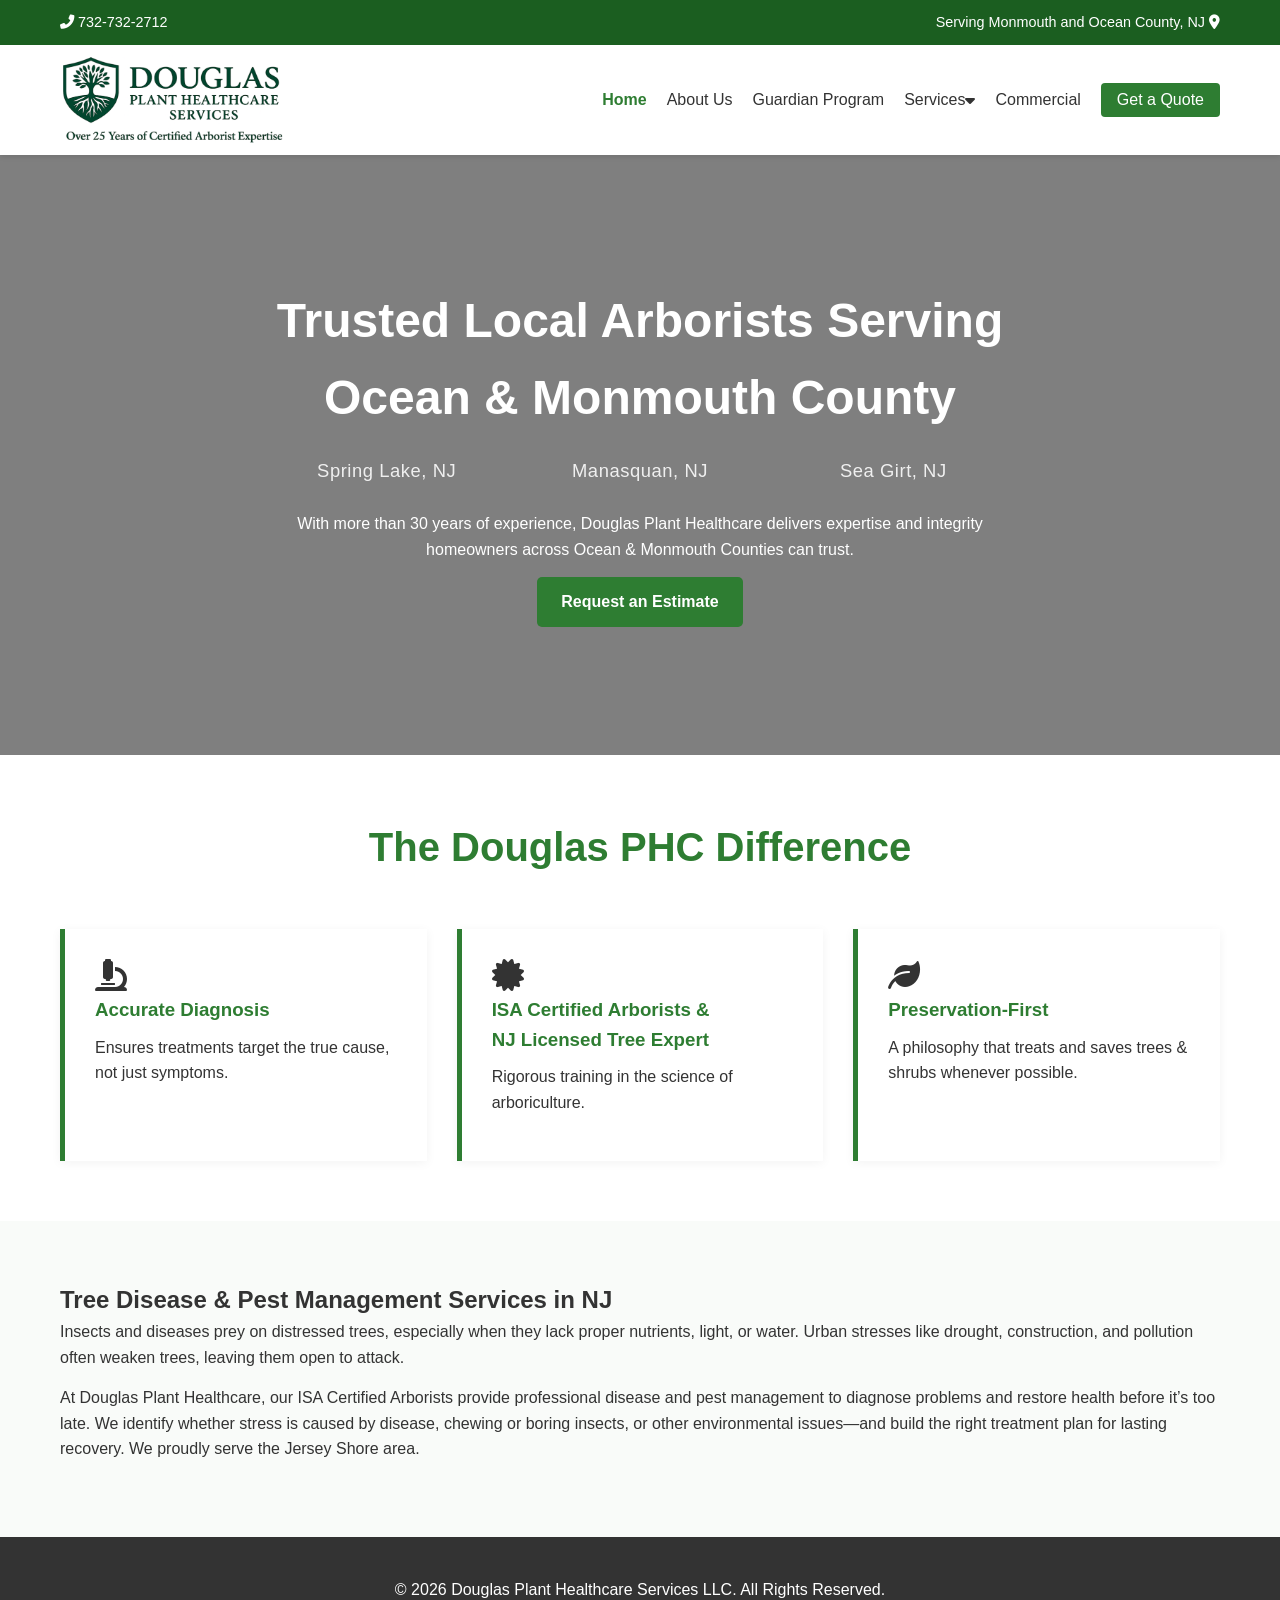
<file: index.html>
<!doctype html>
<html lang="en">
  <head>
    <meta charset="UTF-8" />
    <meta name="viewport" content="width=device-width, initial-scale=1.0" />
    <title>Certified Arborist in Monmouth County, NJ | Douglas Plant Healthcare</title>
    <meta name="description" content="ISA Certified Arborists serving Brick, Spring Lake & Monmouth County, NJ. Expert tree care, plant health diagnostics & disease treatment. 30+ years of experience. Call for a free estimate." />
    <meta name="keywords" content="certified arborist Monmouth County NJ, certified arborist Ocean County NJ, ISA certified arborist New Jersey, licensed tree expert NJ, NJ licensed tree expert, arborist near me NJ, arborist Spring Lake NJ, arborist Brick NJ, PHC arborist NJ, plant health care NJ, plant healthcare Monmouth County, tree and shrub care New Jersey, tree disease treatment NJ, why is my tree dying NJ, sick tree NJ, tree losing leaves NJ, tree turning brown NJ, yellowing tree leaves NJ, why are my shrubs dying, plant not growing NJ, tree dropping leaves early, tree bark falling off, plant health diagnostic Jersey Shore, diseased tree NJ, tree care NJ" />
    <link rel="canonical" href="https://douglasplanthealthcare.com/index.html" />
    <link rel="icon" type="image/png" href="Images/DouglasPHC_LogoSquare.png" />
    <link rel="stylesheet" href="style.css" />
    <link
      rel="stylesheet"
      href="https://cdnjs.cloudflare.com/ajax/libs/font-awesome/6.0.0/css/all.min.css"
    />
  </head>
  <body>
    <div id="global-header"></div>

    <section class="hero">
      <div class="hero-overlay"></div>
      <div class="container hero-content">
        <h1>Trusted Local Arborists Serving Ocean &amp; Monmouth County</h1>
        <div id="town-roller">
          <div id="town-track"></div>
        </div>
        <p>
          With more than 30 years of experience, Douglas Plant Healthcare
          delivers expertise and integrity homeowners across Ocean & Monmouth
          Counties can trust.
        </p>
        <a href="quote.html" class="btn-primary">Request an Estimate</a>
      </div>
    </section>

    <section class="section-padding">
      <div class="container">
        <div class="section-header">
          <h2>The Douglas PHC Difference</h2>
        </div>
        <div class="service-list-container">
          <div class="service-card">
            <i class="fas fa-microscope fa-2x"></i>
            <h3>Accurate Diagnosis</h3>
            <p>Ensures treatments target the true cause, not just symptoms.</p>
          </div>
          <div class="service-card">
            <i class="fas fa-certificate fa-2x"></i>
            <h3>
              ISA Certified Arborists & <br />
              NJ Licensed Tree Expert
            </h3>
            <p>Rigorous training in the science of arboriculture.</p>
          </div>
          <div class="service-card">
            <i class="fas fa-leaf fa-2x"></i>
            <h3>Preservation-First</h3>
            <p>
              A philosophy that treats and saves trees & shrubs whenever
              possible.
            </p>
          </div>
        </div>
      </div>
    </section>

    <section class="section-padding bg-light">
      <div class="container">
        <h2>Tree Disease &amp; Pest Management Services in NJ</h2>
        <p>
          Insects and diseases prey on distressed trees, especially when they
          lack proper nutrients, light, or water. Urban stresses like drought,
          construction, and pollution often weaken trees, leaving them open to
          attack.
        </p>
        <p>
          At Douglas Plant Healthcare, our ISA Certified Arborists provide
          professional disease and pest management to diagnose problems and
          restore health before it’s too late. We identify whether stress is
          caused by disease, chewing or boring insects, or other environmental
          issues—and build the right treatment plan for lasting recovery. We
          proudly serve the Jersey Shore area.
        </p>
      </div>
    </section>

    <footer>
      <div class="container">
        <p>
          &copy; 2026 Douglas Plant Healthcare Services LLC. All Rights
          Reserved.
        </p>
      </div>
    </footer>

    <script src="script.js"></script>

    <style>
      #town-roller {
        overflow: hidden;
        width: 100%;
        margin: -5px 0 22px;
      }
      #town-track {
        display: flex;
        will-change: transform;
      }
      .town-item {
        flex: 0 0 33.333%;
        text-align: center;
        color: white;
        font-size: 1.15rem;
        font-weight: 500;
        opacity: 0.88;
        letter-spacing: 0.03em;
        padding: 4px 6px;
        white-space: nowrap;
      }
      @media (max-width: 768px) {
        .town-item {
          flex: 0 0 100%;
          font-size: 1rem;
          text-align: center;
        }
      }
    </style>

    <script>
      const towns = [
        "Spring Lake, NJ",
        "Manasquan, NJ",
        "Sea Girt, NJ",
        "Brielle, NJ",
        "Wall Township, NJ",
        "Belmar, NJ",
        "Asbury Park, NJ",
        "Neptune, NJ",
        "Rumson, NJ",
        "Fair Haven, NJ",
        "Red Bank, NJ",
        "Middletown, NJ",
        "Holmdel, NJ",
        "Colts Neck, NJ",
        "Shrewsbury, NJ",
        "Howell, NJ",
        "Brick, NJ",
        "Mantoloking, NJ",
        "Point Pleasant, NJ",
        "Toms River, NJ",
        "Jackson, NJ",
        "Lakewood, NJ",
        "Berkeley, NJ",
        "Freehold, NJ",
        "Farmingdale, NJ",
        "Ocean Township, NJ",
        "Little Silver, NJ",
      ];

      const roller = document.getElementById("town-roller");
      const track = document.getElementById("town-track");
      let nextIndex = 0;

      function appendTown() {
        const el = document.createElement("span");
        el.className = "town-item";
        el.textContent = towns[nextIndex % towns.length];
        nextIndex++;
        track.appendChild(el);
      }

      function visibleCount() {
        return window.innerWidth <= 768 ? 1 : 3;
      }

      // Seed visible + 1 buffered off the right edge
      for (let i = 0; i < visibleCount() + 1; i++) appendTown();

      setInterval(() => {
        const itemW = roller.offsetWidth / visibleCount();
        track.style.transition = "transform 0.75s cubic-bezier(0.4, 0, 0.2, 1)";
        track.style.transform = `translateX(-${itemW}px)`;

        setTimeout(() => {
          track.style.transition = "none";
          track.removeChild(track.firstElementChild);
          track.style.transform = "translateX(0)";
          appendTown();
          // Double rAF to let the browser commit the reset before re-enabling transition
          requestAnimationFrame(() =>
            requestAnimationFrame(() => {
              track.style.transition =
                "transform 0.75s cubic-bezier(0.4, 0, 0.2, 1)";
            }),
          );
        }, 780);
      }, 2600);
    </script>
  </body>
</html>
</file>
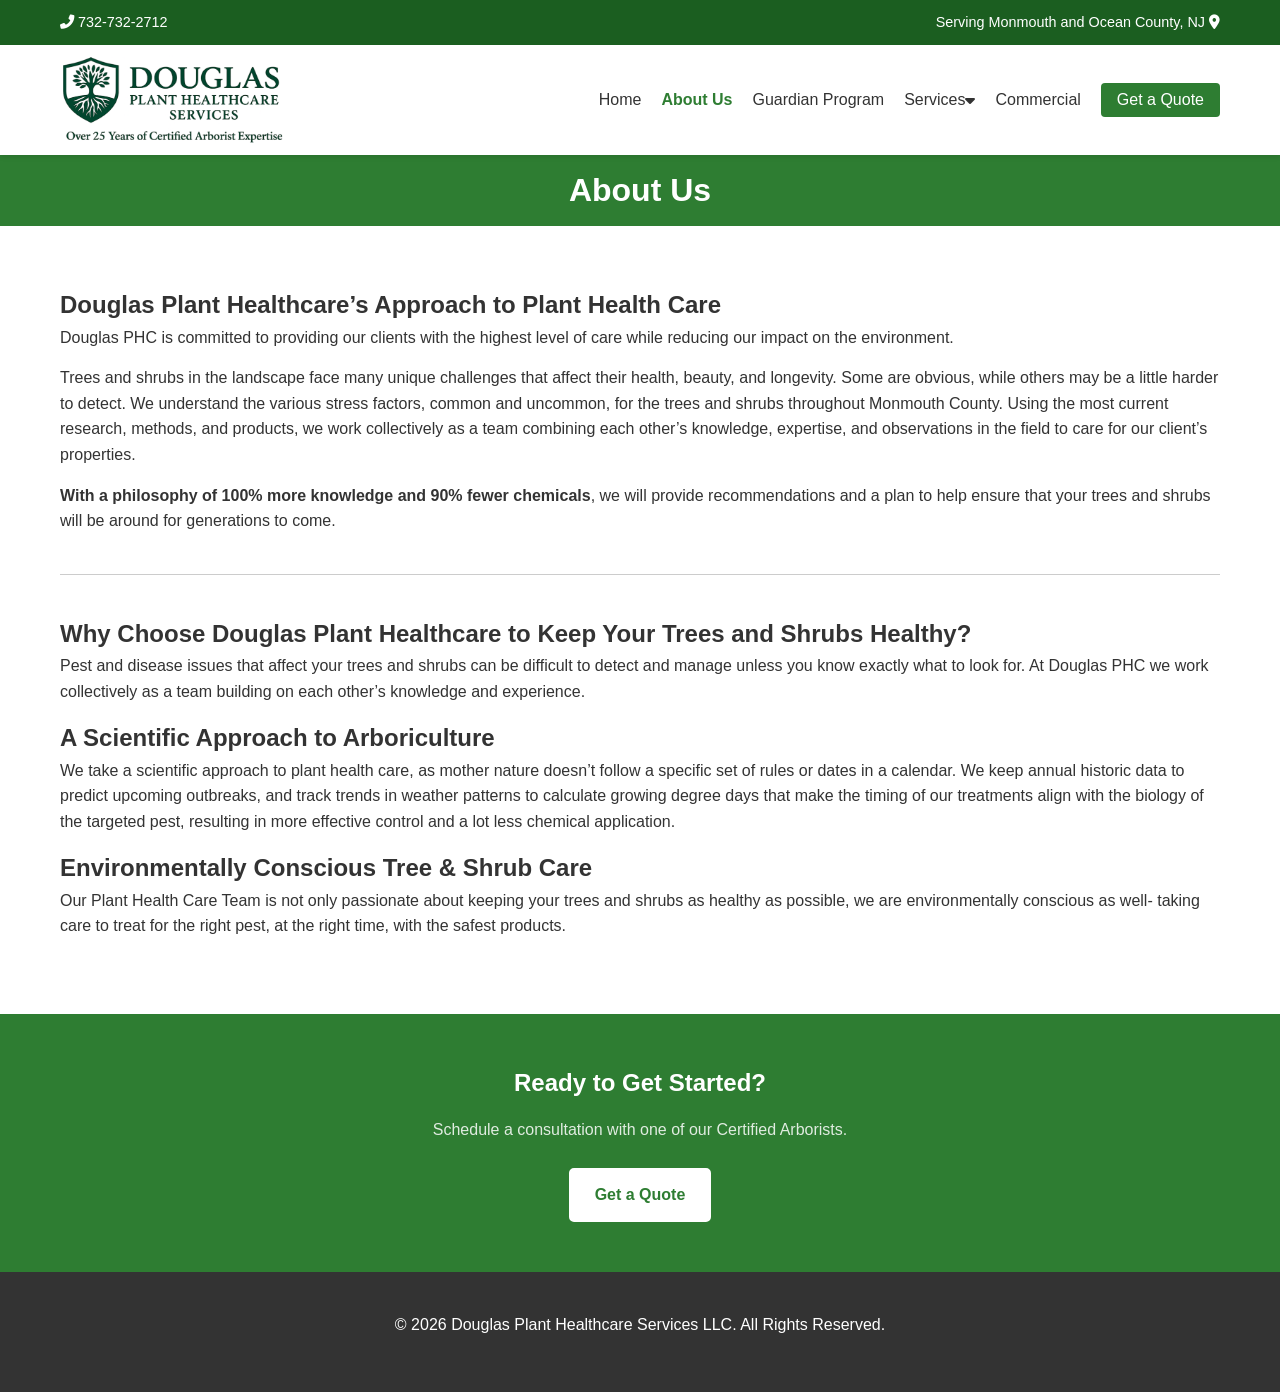
<file: about.html>
<!DOCTYPE html>
<html lang="en">
<head>
    <meta charset="UTF-8">
    <meta name="viewport" content="width=device-width, initial-scale=1.0">
    <title>About Our Certified Arborists | Douglas Plant Healthcare</title>
    <meta name="description" content="Meet the certified arborists at Douglas Plant Healthcare. Serving Monmouth & Ocean County, NJ with a scientific, environmentally conscious approach to tree and shrub care since 1990.">
    <meta name="keywords" content="certified arborist New Jersey, ISA certified arborist Monmouth County, ISA certified arborist Ocean County, licensed tree expert NJ, NJ licensed tree expert, NJ LTE, board certified arborist NJ, arborist company New Jersey, PHC specialist NJ, plant health care experts NJ, plant healthcare company NJ, scientific arborist NJ, environmentally conscious tree care NJ, arborist Ocean County NJ, arborist Monmouth County NJ, trusted arborist NJ, local arborist New Jersey">
    <link rel="canonical" href="https://douglasplanthealthcare.com/about.html">
    <link rel="icon" type="image/png" href="Images/DouglasPHC_LogoSquare.png">
    <link rel="stylesheet" href="style.css">
    <link rel="stylesheet" href="https://cdnjs.cloudflare.com/ajax/libs/font-awesome/6.0.0/css/all.min.css">
</head>
<body>
    
    <div id="global-header"></div>

    <header class="page-header">
        <h1>About Us</h1>
    </header>

    <section class="section-padding">
        <div class="container">
            <h2>Douglas Plant Healthcare’s Approach to Plant Health Care</h2>
            <p>Douglas PHC is committed to providing our clients with the highest level of care while reducing our impact on the environment.</p>
            <p>Trees and shrubs in the landscape face many unique challenges that affect their health, beauty, and longevity. Some are obvious, while others may be a little harder to detect. We understand the various stress factors, common and uncommon, for the trees and shrubs throughout Monmouth County. Using the most current research, methods, and products, we work collectively as a team combining each other’s knowledge, expertise, and observations in the field to care for our client’s properties.</p>
            <p><strong>With a philosophy of 100% more knowledge and 90% fewer chemicals</strong>, we will provide recommendations and a plan to help ensure that your trees and shrubs will be around for generations to come.</p>
            
            <hr style="margin: 40px 0; border: 0; border-top: 1px solid #ccc;">

            <h2>Why Choose Douglas Plant Healthcare to Keep Your Trees and Shrubs Healthy?</h2>
            <p>Pest and disease issues that affect your trees and shrubs can be difficult to detect and manage unless you know exactly what to look for. At Douglas PHC we work collectively as a team building on each other’s knowledge and experience.</p>
            
            <h2>A Scientific Approach to Arboriculture</h2>
            <p>We take a scientific approach to plant health care, as mother nature doesn’t follow a specific set of rules or dates in a calendar. We keep annual historic data to predict upcoming outbreaks, and track trends in weather patterns to calculate growing degree days that make the timing of our treatments align with the biology of the targeted pest, resulting in more effective control and a lot less chemical application.</p>

            <h2>Environmentally Conscious Tree &amp; Shrub Care</h2>
            <p>Our Plant Health Care Team is not only passionate about keeping your trees and shrubs as healthy as possible, we are environmentally conscious as well- taking care to treat for the right pest, at the right time, with the safest products.</p>
        </div>
    </section>

    <section style="background-color: #2e7d32; padding: 50px 0; text-align: center;">
        <div class="container">
            <h2 style="color: white; margin-bottom: 15px;">Ready to Get Started?</h2>
            <p style="color: rgba(255,255,255,0.85); margin-bottom: 25px;">Schedule a consultation with one of our Certified Arborists.</p>
            <a href="quote.html" class="btn-secondary">Get a Quote</a>
        </div>
    </section>

    <footer>
        <div class="container"><p>&copy; 2026 Douglas Plant Healthcare Services LLC. All Rights Reserved.</p></div>
    </footer>
    <script src="script.js"></script>
</body>
</html>
</file>
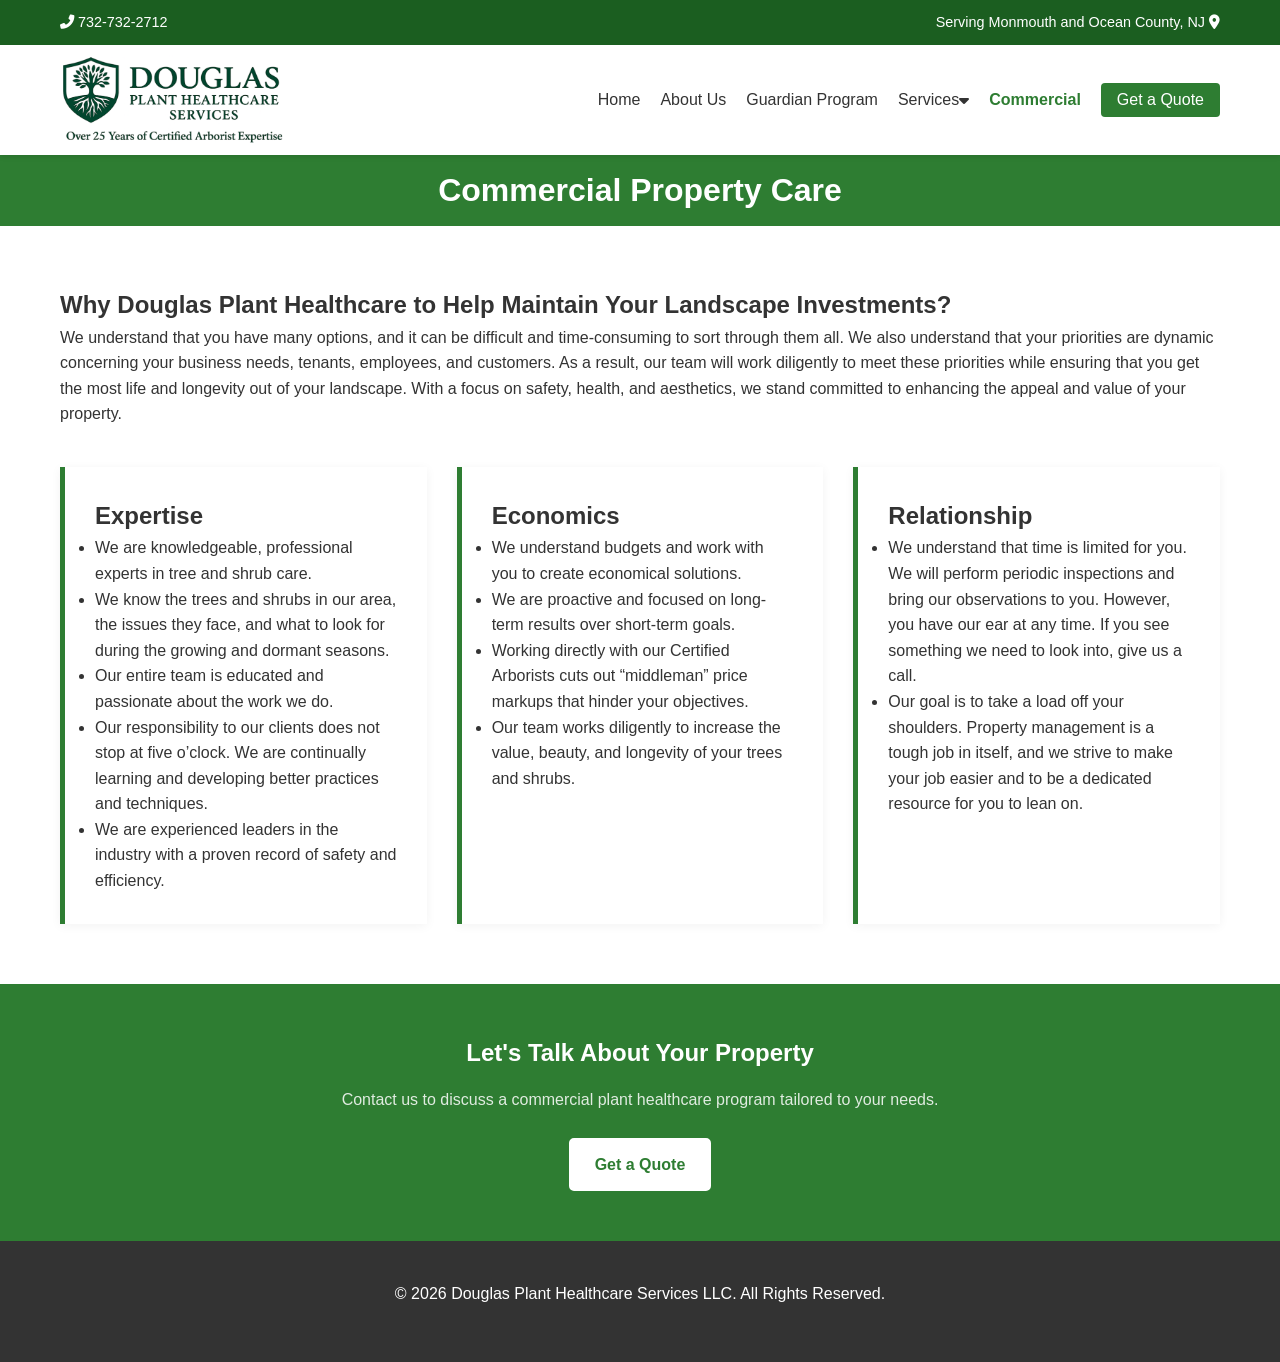
<file: commercial.html>
<!DOCTYPE html>
<html lang="en">
<head>
    <meta charset="UTF-8">
    <meta name="viewport" content="width=device-width, initial-scale=1.0">
    <title>Commercial Arborist Services in NJ | Douglas Plant Healthcare</title>
    <meta name="description" content="Commercial arborist services for property managers and businesses in Monmouth & Ocean County, NJ. Expert tree and shrub care that protects your landscape investment.">
    <meta name="keywords" content="commercial arborist NJ, commercial arborist Monmouth County, commercial arborist Ocean County NJ, commercial tree care NJ, commercial plant healthcare New Jersey, commercial PHC NJ, commercial plant health care program NJ, property management tree service NJ, landscape tree care commercial property NJ, ISA certified arborist commercial NJ, licensed tree expert commercial NJ, certified arborist property manager NJ, HOA tree care NJ, office park arborist NJ, commercial shrub care NJ, tree service commercial property Monmouth County">
    <link rel="canonical" href="https://douglasplanthealthcare.com/commercial.html">
    <link rel="icon" type="image/png" href="Images/DouglasPHC_LogoSquare.png">
    <link rel="stylesheet" href="style.css">
    <link rel="stylesheet" href="https://cdnjs.cloudflare.com/ajax/libs/font-awesome/6.0.0/css/all.min.css">
</head>
<body>
    
    <div id="global-header"></div>

    <header class="page-header">
        <h1>Commercial Property Care</h1>
    </header>

    <section class="section-padding">
        <div class="container">
            <h2>Why Douglas Plant Healthcare to Help Maintain Your Landscape Investments?</h2>
            <p>We understand that you have many options, and it can be difficult and time-consuming to sort through them all. We also understand that your priorities are dynamic concerning your business needs, tenants, employees, and customers. As a result, our team will work diligently to meet these priorities while ensuring that you get the most life and longevity out of your landscape. With a focus on safety, health, and aesthetics, we stand committed to enhancing the appeal and value of your property.</p>

            <div class="service-list-container" style="margin-top: 40px;">
                <div class="service-card">
                    <h2>Expertise</h2>
                    <ul>
                        <li>We are knowledgeable, professional experts in tree and shrub care.</li>
                        <li>We know the trees and shrubs in our area, the issues they face, and what to look for during the growing and dormant seasons.</li>
                        <li>Our entire team is educated and passionate about the work we do.</li>
                        <li>Our responsibility to our clients does not stop at five o’clock. We are continually learning and developing better practices and techniques.</li>
                        <li>We are experienced leaders in the industry with a proven record of safety and efficiency.</li>
                    </ul>
                </div>

                <div class="service-card">
                    <h2>Economics</h2>
                    <ul>
                        <li>We understand budgets and work with you to create economical solutions.</li>
                        <li>We are proactive and focused on long-term results over short-term goals.</li>
                        <li>Working directly with our Certified Arborists cuts out “middleman” price markups that hinder your objectives.</li>
                        <li>Our team works diligently to increase the value, beauty, and longevity of your trees and shrubs.</li>
                    </ul>
                </div>

                <div class="service-card">
                    <h2>Relationship</h2>
                    <ul>
                        <li>We understand that time is limited for you. We will perform periodic inspections and bring our observations to you. However, you have our ear at any time. If you see something we need to look into, give us a call.</li>
                        <li>Our goal is to take a load off your shoulders. Property management is a tough job in itself, and we strive to make your job easier and to be a dedicated resource for you to lean on.</li>
                    </ul>
                </div>
            </div>

        </div>
    </section>

    <section style="background-color: #2e7d32; padding: 50px 0; text-align: center;">
        <div class="container">
            <h2 style="color: white; margin-bottom: 15px;">Let's Talk About Your Property</h2>
            <p style="color: rgba(255,255,255,0.85); margin-bottom: 25px;">Contact us to discuss a commercial plant healthcare program tailored to your needs.</p>
            <a href="quote.html" class="btn-secondary">Get a Quote</a>
        </div>
    </section>

    <footer>
        <div class="container"><p>&copy; 2026 Douglas Plant Healthcare Services LLC. All Rights Reserved.</p></div>
    </footer>
    <script src="script.js"></script>
</body>
</html>
</file>
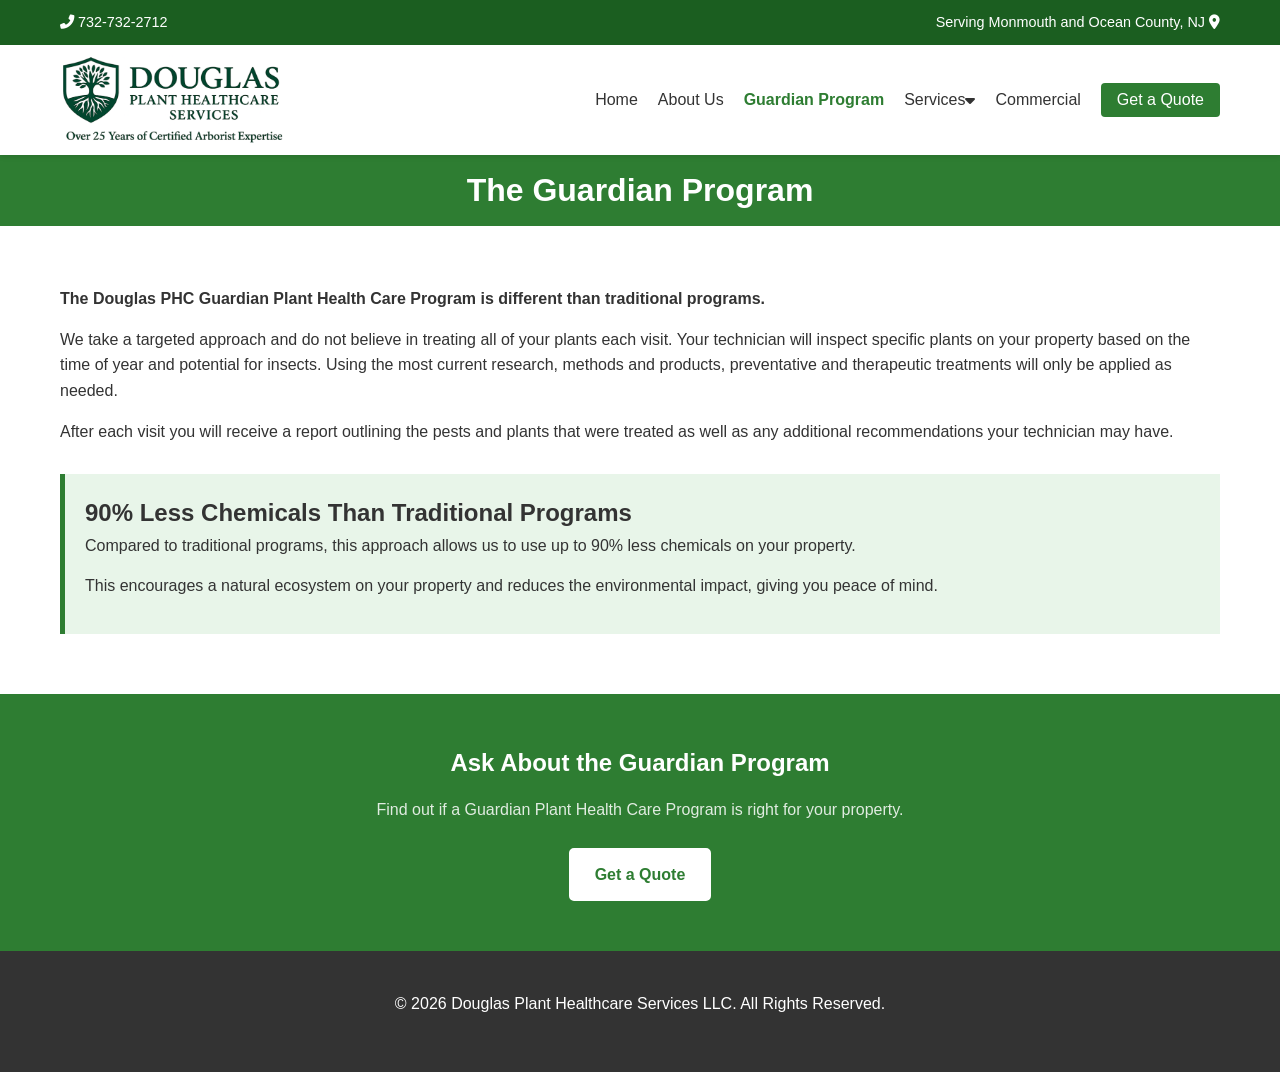
<file: guardian.html>
<!DOCTYPE html>
<html lang="en">
<head>
    <meta charset="UTF-8">
    <meta name="viewport" content="width=device-width, initial-scale=1.0">
    <title>Guardian Plant Health Care Program NJ | Douglas Plant Healthcare</title>
    <meta name="description" content="The Guardian Plant Health Care Program from Douglas PHC uses targeted, as-needed treatments — up to 90% fewer chemicals than traditional programs. Serving Monmouth & Ocean County, NJ.">
    <meta name="keywords" content="plant health care program NJ, PHC program NJ, Guardian plant health care program NJ, Guardian tree care program Monmouth County, Guardian tree care Ocean County NJ, targeted tree treatment NJ, as-needed tree treatment NJ, eco-friendly arborist NJ, low chemical tree care NJ, organic-approach arborist Jersey Shore, certified arborist program New Jersey, ISA certified arborist program NJ, licensed tree expert program NJ, tree and shrub care program Monmouth County, tree and shrub care program Ocean County NJ, annual tree care plan NJ, preventative tree treatment NJ">
    <link rel="canonical" href="https://douglasplanthealthcare.com/guardian.html">
    <link rel="icon" type="image/png" href="Images/DouglasPHC_LogoSquare.png">
    <link rel="stylesheet" href="style.css">
    <link rel="stylesheet" href="https://cdnjs.cloudflare.com/ajax/libs/font-awesome/6.0.0/css/all.min.css">
</head>
<body>
    
    <div id="global-header"></div>

    <header class="page-header">
        <h1>The Guardian Program</h1>
    </header>

    <section class="section-padding">
        <div class="container">
            <p class="lead"><strong>The Douglas PHC Guardian Plant Health Care Program is different than traditional programs.</strong></p>
            
            <p>We take a targeted approach and do not believe in treating all of your plants each visit. Your technician will inspect specific plants on your property based on the time of year and potential for insects. Using the most current research, methods and products, preventative and therapeutic treatments will only be applied as needed.</p>

            <p>After each visit you will receive a report outlining the pests and plants that were treated as well as any additional recommendations your technician may have.</p>
            
            <div style="background-color: #e8f5e9; padding: 20px; border-left: 5px solid #2e7d32; margin-top: 30px;">
                <h2>90% Less Chemicals Than Traditional Programs</h2>
                <p>Compared to traditional programs, this approach allows us to use up to 90% less chemicals on your property.</p>
                <p>This encourages a natural ecosystem on your property and reduces the environmental impact, giving you peace of mind.</p>
            </div>
        </div>
    </section>

    <section style="background-color: #2e7d32; padding: 50px 0; text-align: center;">
        <div class="container">
            <h2 style="color: white; margin-bottom: 15px;">Ask About the Guardian Program</h2>
            <p style="color: rgba(255,255,255,0.85); margin-bottom: 25px;">Find out if a Guardian Plant Health Care Program is right for your property.</p>
            <a href="quote.html" class="btn-secondary">Get a Quote</a>
        </div>
    </section>

    <footer>
        <div class="container"><p>&copy; 2026 Douglas Plant Healthcare Services LLC. All Rights Reserved.</p></div>
    </footer>
    <script src="script.js"></script>
</body>
</html>
</file>
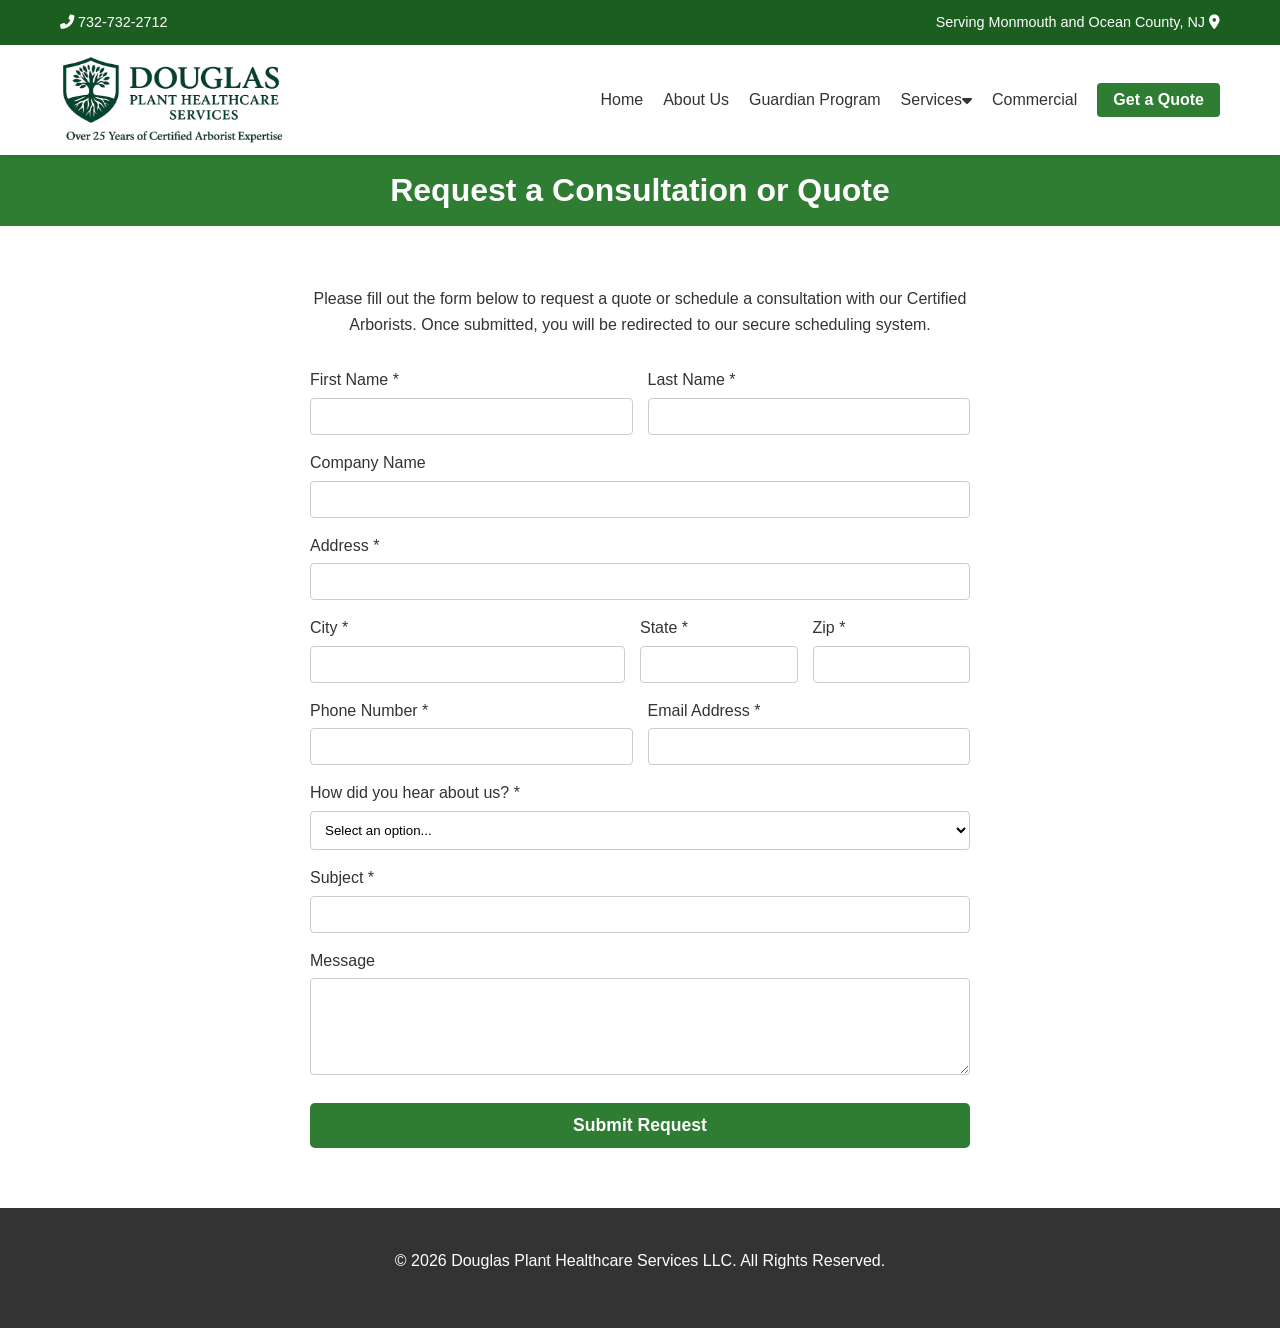
<file: quote.html>
<!DOCTYPE html>
<html lang="en">
<head>
    <meta charset="UTF-8">
    <meta name="viewport" content="width=device-width, initial-scale=1.0">
    <title>Request a Free Arborist Estimate | Douglas Plant Healthcare</title>
    <meta name="description" content="Request a free consultation or estimate from Douglas Plant Healthcare's ISA Certified Arborists. Serving Brick, Spring Lake, Monmouth & Ocean County, NJ.">
    <meta name="keywords" content="arborist estimate NJ, free tree care consultation Monmouth County, free arborist quote NJ, certified arborist quote NJ, ISA certified arborist consultation NJ, licensed tree expert consultation NJ, tree inspection request New Jersey, arborist consultation Ocean County NJ, tree service quote Jersey Shore, PHC consultation NJ, plant health care estimate NJ, sick tree inspection NJ, tree diagnosis appointment NJ">
    <link rel="canonical" href="https://douglasplanthealthcare.com/quote.html">
    <link rel="icon" type="image/png" href="Images/DouglasPHC_LogoSquare.png">
    <link rel="stylesheet" href="style.css">
    <link rel="stylesheet" href="https://cdnjs.cloudflare.com/ajax/libs/font-awesome/6.0.0/css/all.min.css">
    <script src="https://www.google.com/recaptcha/enterprise.js" async defer></script>
</head>
<body>
    
    <div id="global-header"></div>

    <header class="page-header">
        <h1>Request a Consultation or Quote</h1>
    </header>

    <section class="section-padding">
        <div class="container" style="max-width: 700px;">
            <p style="text-align: center; margin-bottom: 30px;">
                Please fill out the form below to request a quote or schedule a consultation with our Certified Arborists. 
                Once submitted, you will be redirected to our secure scheduling system.
            </p>
            
            <form id="webleadform" action="https://douglasphcservices.arborgold.net/ag/jobinformation/webleadsapi/add" method="POST">
                
                <div style="display: flex; gap: 15px; margin-bottom: 15px;">
                    <div style="flex: 1;">
                        <label for="FirstName" style="display:block; margin-bottom:5px; font-weight:500;">First Name *</label>
                        <input type="text" id="FirstName" name="FirstName" maxlength="150" required style="width: 100%; padding: 10px; border: 1px solid #ccc; border-radius: 4px;">
                    </div>
                    <div style="flex: 1;">
                        <label for="LastName" style="display:block; margin-bottom:5px; font-weight:500;">Last Name *</label>
                        <input type="text" id="LastName" name="LastName" maxlength="150" required style="width: 100%; padding: 10px; border: 1px solid #ccc; border-radius: 4px;">
                    </div>
                </div>

                <div style="margin-bottom: 15px;">
                    <label for="Company" style="display:block; margin-bottom:5px; font-weight:500;">Company Name</label>
                    <input type="text" id="Company" name="Company" maxlength="150" style="width: 100%; padding: 10px; border: 1px solid #ccc; border-radius: 4px;">
                </div>

                <div style="margin-bottom: 15px;">
                    <label for="Address" style="display:block; margin-bottom:5px; font-weight:500;">Address *</label>
                    <input type="text" id="Address" name="Address" maxlength="150" required style="width: 100%; padding: 10px; border: 1px solid #ccc; border-radius: 4px;">
                </div>

                <div style="display: flex; gap: 15px; margin-bottom: 15px;">
                    <div style="flex: 2;">
                        <label for="City" style="display:block; margin-bottom:5px; font-weight:500;">City *</label>
                        <input type="text" id="City" name="City" maxlength="150" required style="width: 100%; padding: 10px; border: 1px solid #ccc; border-radius: 4px;">
                    </div>
                    <div style="flex: 1;">
                        <label for="State" style="display:block; margin-bottom:5px; font-weight:500;">State *</label>
                        <input type="text" id="State" name="State" maxlength="150" required style="width: 100%; padding: 10px; border: 1px solid #ccc; border-radius: 4px;">
                    </div>
                    <div style="flex: 1;">
                        <label for="Zip" style="display:block; margin-bottom:5px; font-weight:500;">Zip *</label>
                        <input type="text" id="Zip" name="Zip" maxlength="10" required style="width: 100%; padding: 10px; border: 1px solid #ccc; border-radius: 4px;">
                    </div>
                </div>

                <div style="display: flex; gap: 15px; margin-bottom: 15px;">
                    <div style="flex: 1;">
                        <label for="Phone" style="display:block; margin-bottom:5px; font-weight:500;">Phone Number *</label>
                        <input type="text" id="Phone" name="Phone" maxlength="75" required style="width: 100%; padding: 10px; border: 1px solid #ccc; border-radius: 4px;">
                    </div>
                    <div style="flex: 1;">
                        <label for="Email" style="display:block; margin-bottom:5px; font-weight:500;">Email Address *</label>
                        <input type="email" id="Email" name="Email" maxlength="125" required style="width: 100%; padding: 10px; border: 1px solid #ccc; border-radius: 4px;">
                    </div>
                </div>

                <div style="margin-bottom: 15px;">
                    <label for="MarketSource" style="display:block; margin-bottom:5px; font-weight:500;">How did you hear about us? *</label>
                    <select id="MarketSource" name="MarketSource" required style="width: 100%; padding: 10px; border: 1px solid #ccc; border-radius: 4px; background: white;">
                        <option value="">Select an option...</option>
                        <option value="Equipment/Truck">Equipment/Truck</option>
                        <option value="Facebook">Facebook</option>
                        <option value="Friend">Friend</option>
                        <option value="Google Search">Google Search</option>
                        <option value="ISA web site search">ISA web site search</option>
                        <option value="Landscaper">Landscaper</option>
                        <option value="Neighbor">Neighbor</option>
                        <option value="Newspaper ">Newspaper </option>
                        <option value="Nursery ">Nursery </option>
                        <option value="Prior Customer">Prior Customer</option>
                        <option value="Referral ">Referral </option>
                        <option value="Referral - Arborist">Referral - Arborist</option>
                        <option value="Tree Service">Tree Service</option>
                    </select>
                </div>

                <div style="margin-bottom: 15px;">
                    <label for="Subject" style="display:block; margin-bottom:5px; font-weight:500;">Subject *</label>
                    <input type="text" id="Subject" name="Subject" maxlength="125" required style="width: 100%; padding: 10px; border: 1px solid #ccc; border-radius: 4px;">
                </div>

                <div style="margin-bottom: 20px;">
                    <label for="Message" style="display:block; margin-bottom:5px; font-weight:500;">Message</label>
                    <textarea id="Message" name="Message" rows="5" maxlength="500" style="width: 100%; padding: 10px; border: 1px solid #ccc; border-radius: 4px;"></textarea>
                </div>

                <input type="hidden" id="CompanyCode" name="CompanyCode" value="R91-XMW5KR-Y4POL2-S8TUUP">
                <input type="hidden" id="RedirectUrl" name="RedirectUrl" value="https://douglasplanthealthcare.com/thankyou.html">

                <div style="margin-bottom: 20px;">
                    <div class="g-recaptcha" data-sitekey="6LezVm0rAAAAAFmqD38-XeMW6yos-UdlLAaeFVrR" data-size="compact"></div>
                </div>

                <button type="submit" class="btn-primary" style="width: 100%; font-size: 1.1rem; text-align:center;">Submit Request</button>
            </form>
        </div>
    </section>

    <footer>
        <div class="container"><p>&copy; 2026 Douglas Plant Healthcare Services LLC. All Rights Reserved.</p></div>
    </footer>
    
    <script src="script.js"></script>

    <script>
        document.getElementById("webleadform").addEventListener("submit", async function (e) {
            e.preventDefault();

            const captchaResponse = grecaptcha.enterprise.getResponse();

            if (captchaResponse.length === 0) {
                alert("Please verify that you're not a robot.");
                return;
            }

            const form = e.target;
            const formData = new FormData(form);
            const urlEncodedData = new URLSearchParams(formData).toString();

            try {
                const fetchResponse = await fetch(form.action, {
                    method: "POST",
                    headers: {
                        "Content-Type": "application/x-www-form-urlencoded",
                    },
                    body: urlEncodedData
                });

                if (fetchResponse.ok) {
                    const redirectUrl = form.querySelector("[name='RedirectUrl']")?.value;
                    if (redirectUrl) window.location.href = redirectUrl;
                } else {
                    const errorText = await fetchResponse.text();
                    alert(`Error submitting form: ${errorText}`);
                }
            } catch (error) {
                console.error("Error submitting form:", error);
                alert("A network error occurred. Please try again.");
            }
        });
    </script>
</body>
</html>
</file>
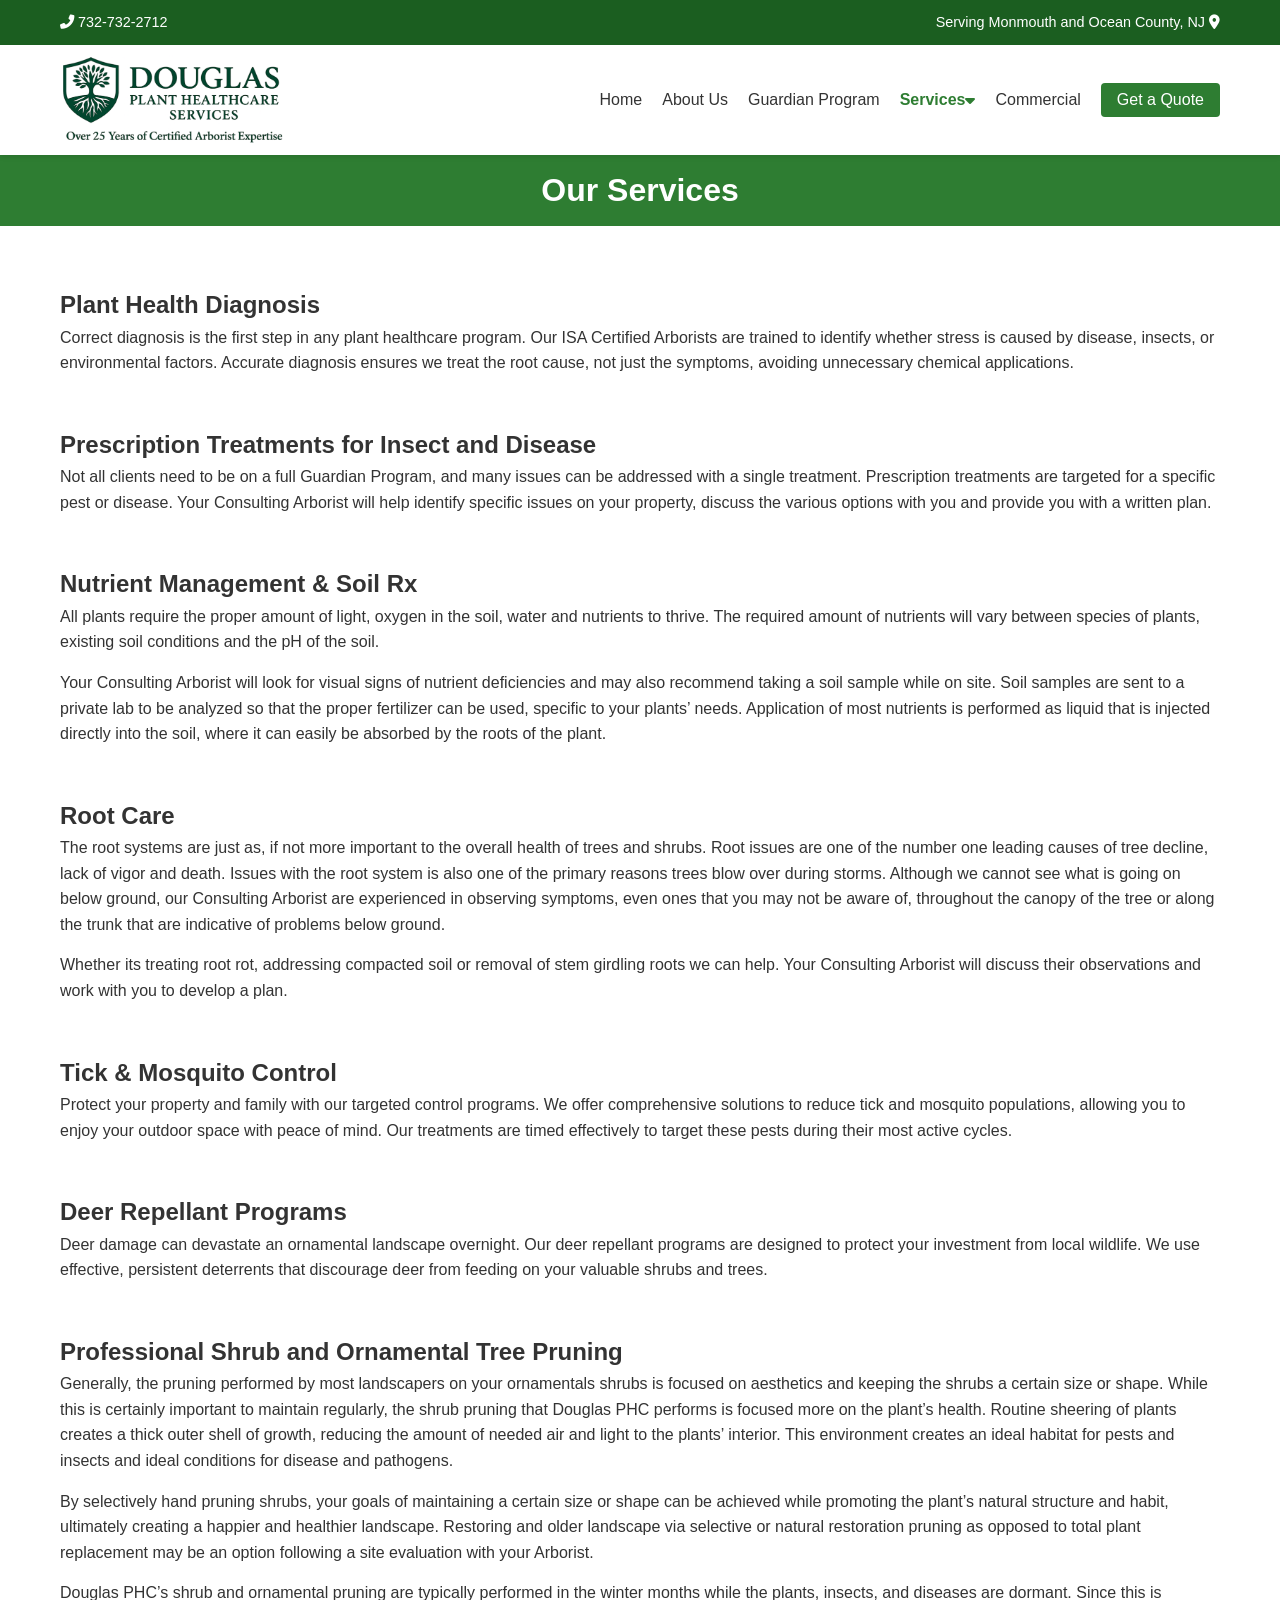
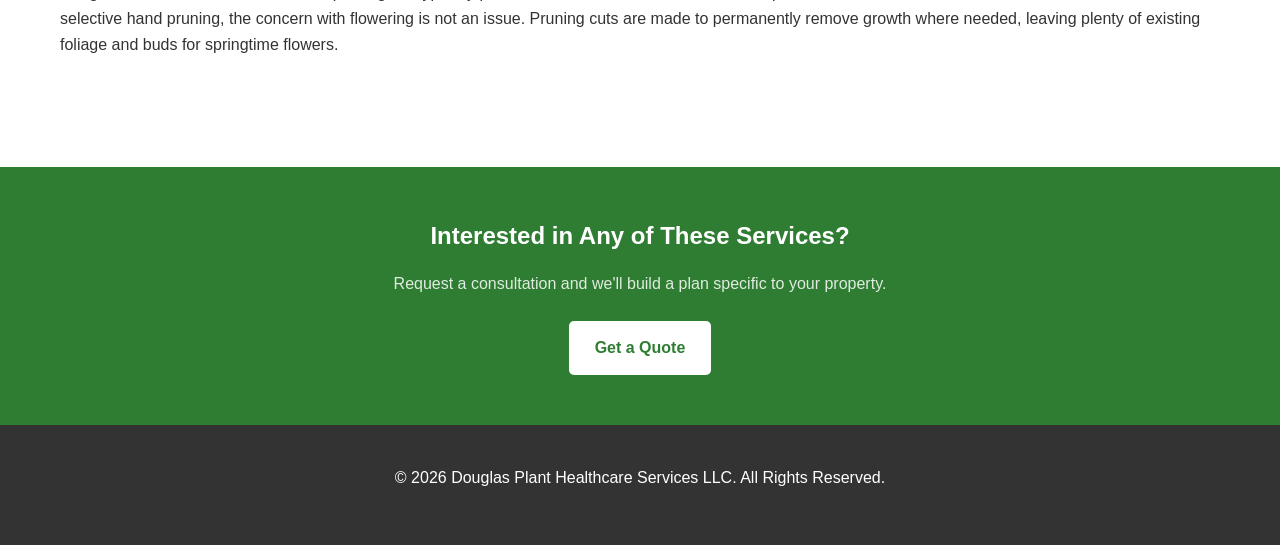
<file: services.html>
<!DOCTYPE html>
<html lang="en">
<head>
    <meta charset="UTF-8">
    <meta name="viewport" content="width=device-width, initial-scale=1.0">
    <title>Tree & Plant Health Services in NJ | Douglas Plant Healthcare</title>
    <meta name="description" content="Tree & plant health services in Monmouth & Ocean County, NJ: disease diagnosis, insect treatments, root care, nutrient management, tick & mosquito control, deer repellent, and shrub pruning.">
    <meta name="keywords" content="plant health diagnosis NJ, PHC diagnosis NJ, why is my tree dying NJ, why are my leaves falling off, tree losing leaves NJ, tree turning brown NJ, sick tree diagnosis NJ, dying shrub NJ, tree disease treatment Monmouth County, tree disease treatment Ocean County, diseased tree NJ, tree pest control NJ, insect treatment trees NJ, boring insect tree NJ, tree root care arborist NJ, root rot treatment NJ, compacted soil tree NJ, tree fertilization NJ, nutrient management trees NJ, soil treatment trees NJ, tick control NJ, mosquito control NJ, deer repellent NJ, shrub pruning arborist NJ, certified arborist services New Jersey, licensed tree expert services NJ, ISA certified arborist NJ, plant healthcare services Monmouth County">
    <link rel="canonical" href="https://douglasplanthealthcare.com/services.html">
    <link rel="icon" type="image/png" href="Images/DouglasPHC_LogoSquare.png">
    <link rel="stylesheet" href="style.css">
    <link rel="stylesheet" href="https://cdnjs.cloudflare.com/ajax/libs/font-awesome/6.0.0/css/all.min.css">
</head>
<body>
    
    <div id="global-header"></div>

    <header class="page-header">
        <h1>Our Services</h1>
    </header>

    <section class="section-padding">
        <div class="container">
            
            <div id="diagnosis" class="service-block" style="margin-bottom: 50px;">
                <h2>Plant Health Diagnosis</h2>
                <p>Correct diagnosis is the first step in any plant healthcare program. Our ISA Certified Arborists are trained to identify whether stress is caused by disease, insects, or environmental factors. Accurate diagnosis ensures we treat the root cause, not just the symptoms, avoiding unnecessary chemical applications.</p>
            </div>

            <div id="insects" class="service-block" style="margin-bottom: 50px;">
                <h2>Prescription Treatments for Insect and Disease</h2>
                <p>Not all clients need to be on a full Guardian Program, and many issues can be addressed with a single treatment. Prescription treatments are targeted for a specific pest or disease. Your Consulting Arborist will help identify specific issues on your property, discuss the various options with you and provide you with a written plan.</p>
            </div>

            <div id="fertilization" class="service-block" style="margin-bottom: 50px;">
                <h2>Nutrient Management & Soil Rx</h2>
                <p>All plants require the proper amount of light, oxygen in the soil, water and nutrients to thrive. The required amount of nutrients will vary between species of plants, existing soil conditions and the pH of the soil.</p> 
                <p>Your Consulting Arborist will look for visual signs of nutrient deficiencies and may also recommend taking a soil sample while on site. Soil samples are sent to a private lab to be analyzed so that the proper fertilizer can be used, specific to your plants’ needs. Application of most nutrients is performed as liquid that is injected directly into the soil, where it can easily be absorbed by the roots of the plant.</p>
            </div>

            <div id="rootcare" class="service-block" style="margin-bottom: 50px;">
                <h2>Root Care</h2>
                <p>The root systems are just as, if not more important to the overall health of trees and shrubs. Root issues are one of the number one leading causes of tree decline, lack of vigor and death. Issues with the root system is also one of the primary reasons trees blow over during storms. Although we cannot see what is going on below ground, our Consulting Arborist are experienced in observing symptoms, even ones that you may not be aware of, throughout the canopy of the tree or along the trunk that are indicative of problems below ground.</p>
                <p>Whether its treating root rot, addressing compacted soil or removal of stem girdling roots we can help. Your Consulting Arborist will discuss their observations and work with you to develop a plan.</p>
            </div>

            <div id="tick" class="service-block" style="margin-bottom: 50px;">
                <h2>Tick & Mosquito Control</h2>
                <p>Protect your property and family with our targeted control programs. We offer comprehensive solutions to reduce tick and mosquito populations, allowing you to enjoy your outdoor space with peace of mind. Our treatments are timed effectively to target these pests during their most active cycles.</p>
            </div>

            <div id="deer" class="service-block" style="margin-bottom: 50px;">
                <h2>Deer Repellant Programs</h2>
                <p>Deer damage can devastate an ornamental landscape overnight. Our deer repellant programs are designed to protect your investment from local wildlife. We use effective, persistent deterrents that discourage deer from feeding on your valuable shrubs and trees.</p>
            </div>

            <div id="pruning" class="service-block" style="margin-bottom: 50px;">
                <h2>Professional Shrub and Ornamental Tree Pruning</h2>
                <p>Generally, the pruning performed by most landscapers on your ornamentals shrubs is focused on aesthetics and keeping the shrubs a certain size or shape. While this is certainly important to maintain regularly, the shrub pruning that Douglas PHC performs is focused more on the plant’s health. Routine sheering of plants creates a thick outer shell of growth, reducing the amount of needed air and light to the plants’ interior. This environment creates an ideal habitat for pests and insects and ideal conditions for disease and pathogens.</p>
                <p>By selectively hand pruning shrubs, your goals of maintaining a certain size or shape can be achieved while promoting the plant’s natural structure and habit, ultimately creating a happier and healthier landscape. Restoring and older landscape via selective or natural restoration pruning as opposed to total plant replacement may be an option following a site evaluation with your Arborist.</p>
                <p>Douglas PHC’s shrub and ornamental pruning are typically performed in the winter months while the plants, insects, and diseases are dormant. Since this is selective hand pruning, the concern with flowering is not an issue. Pruning cuts are made to permanently remove growth where needed, leaving plenty of existing foliage and buds for springtime flowers.</p>
            </div>

        </div>
    </section>

    <section style="background-color: #2e7d32; padding: 50px 0; text-align: center;">
        <div class="container">
            <h2 style="color: white; margin-bottom: 15px;">Interested in Any of These Services?</h2>
            <p style="color: rgba(255,255,255,0.85); margin-bottom: 25px;">Request a consultation and we'll build a plan specific to your property.</p>
            <a href="quote.html" class="btn-secondary">Get a Quote</a>
        </div>
    </section>

    <footer>
        <div class="container"><p>&copy; 2026 Douglas Plant Healthcare Services LLC. All Rights Reserved.</p></div>
    </footer>
    <script src="script.js"></script>
</body>
</html>
</file>
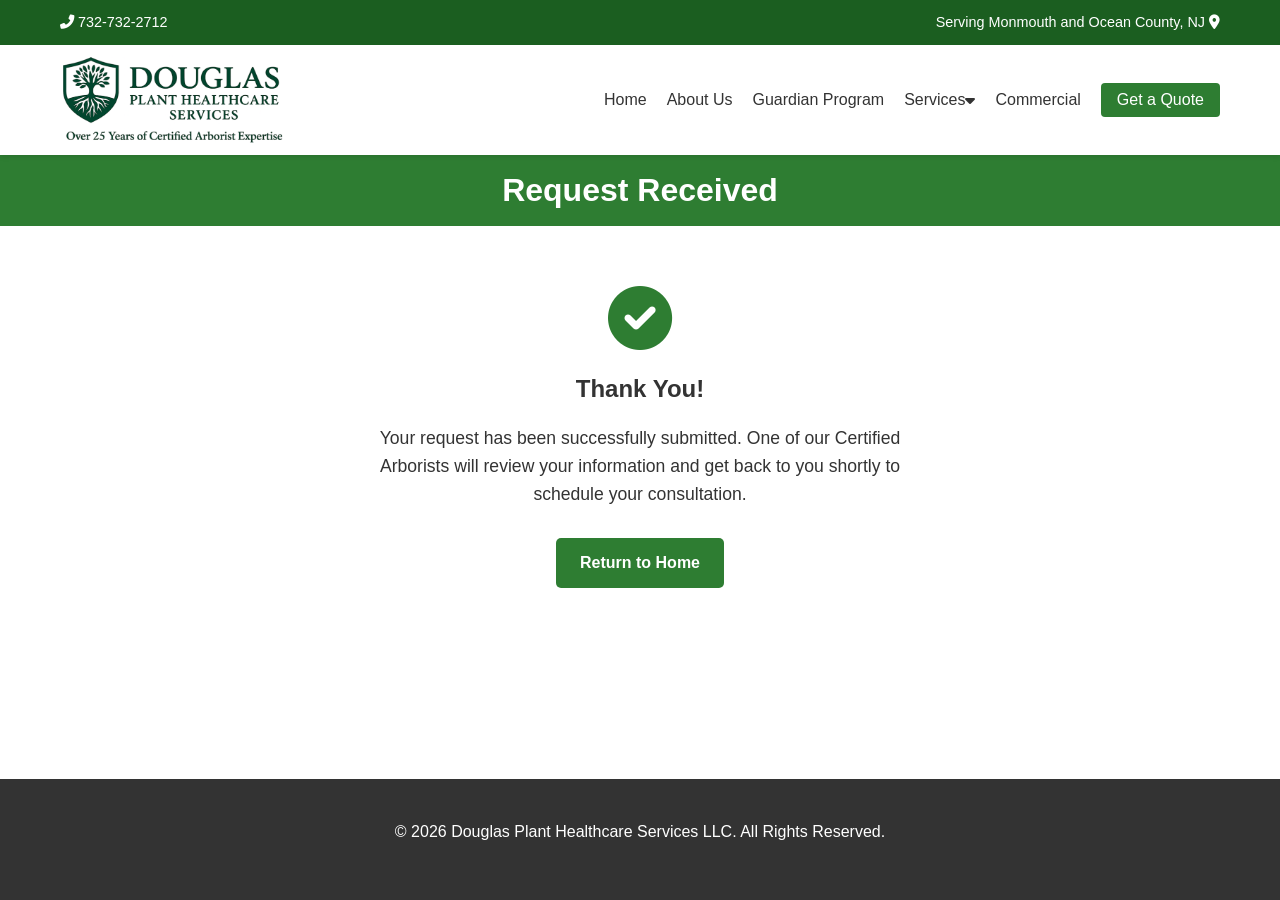
<file: thankyou.html>
<!DOCTYPE html>
<html lang="en">
<head>
    <meta charset="UTF-8">
    <meta name="viewport" content="width=device-width, initial-scale=1.0">
    <title>Thank You | Douglas Plant Healthcare</title>
    <link rel="icon" type="image/png" href="Images/DouglasPHC_LogoSquare.png">
    <link rel="stylesheet" href="style.css">
    <link rel="stylesheet" href="https://cdnjs.cloudflare.com/ajax/libs/font-awesome/6.0.0/css/all.min.css">
</head>
<body>
    
    <div id="global-header"></div>

    <header class="page-header">
        <h1>Request Received</h1>
    </header>

    <section class="section-padding" style="min-height: 40vh; display: flex; align-items: center;">
        <div class="container" style="text-align: center; max-width: 600px;">
            <i class="fas fa-check-circle" style="font-size: 4rem; color: #2e7d32; margin-bottom: 20px;"></i>
            <h2 style="margin-bottom: 15px;">Thank You!</h2>
            <p style="font-size: 1.1rem; margin-bottom: 30px;">
                Your request has been successfully submitted. One of our Certified Arborists will review your information and get back to you shortly to schedule your consultation.
            </p>
            <a href="index.html" class="btn-primary">Return to Home</a>
        </div>
    </section>

    <footer>
        <div class="container"><p>&copy; 2026 Douglas Plant Healthcare Services LLC. All Rights Reserved.</p></div>
    </footer>
    <script src="script.js"></script>
</body>
</html>
</file>
<file: style.css>
/* =========================================
   1. GLOBAL RESET & VARIABLES
   ========================================= */
* {
    margin: 0;
    padding: 0;
    box-sizing: border-box;
    font-family: 'Segoe UI', Tahoma, Geneva, Verdana, sans-serif;
}

:root {
    --primary-green: #2e7d32;
    --secondary-green: #4caf50;
    --dark-text: #333;
    --light-text: #f4f4f4;
    --bg-light: #f9fbf9;
    
    --top-bar-height: 45px;
    
    /* DYNAMIC VARIABLES (Controlled by JS) */
    /* We start at the full expanded sizes */
    --nav-current-height: 110px; 
    --logo-current-height: 90px;
}

html {
    scroll-behavior: smooth;
    /* FIX: This now uses the dynamic height variable. 
       Wherever the nav is sized at the moment, the link will land below it. */
    scroll-padding-top: var(--nav-current-height);
}

body {
    line-height: 1.6;
    color: var(--dark-text);
    display: flex;
    flex-direction: column;
    min-height: 100vh;
}

/* =========================================
   2. UTILITY CLASSES
   ========================================= */
.container {
    max-width: 1200px;
    margin: 0 auto;
    padding: 0 20px;
}

.section-padding {
    padding: 60px 0;
}

.bg-light {
    background-color: var(--bg-light);
}

/* Small buffer for services */
.service-block {
    scroll-margin-top: 20px; 
}

/* =========================================
   3. BUTTON STYLES
   ========================================= */
.btn-primary {
    background-color: var(--primary-green);
    color: white;
    padding: 12px 24px;
    text-decoration: none;
    border-radius: 5px;
    font-weight: bold;
    transition: 0.3s;
    display: inline-block;
    border: none;
    cursor: pointer;
}

.btn-primary:hover {
    background-color: #1b5e20;
}

.btn-secondary {
    background-color: white;
    color: var(--primary-green);
    padding: 12px 24px;
    text-decoration: none;
    border-radius: 5px;
    font-weight: bold;
    border: 2px solid white;
    transition: 0.3s;
    display: inline-block;
}

.btn-secondary:hover {
    background-color: transparent;
    color: white;
}

.btn-nav {
    background-color: var(--primary-green);
    color: white !important;
    padding: 8px 16px;
    border-radius: 4px;
    height: auto !important;
    display: inline-block !important;
    line-height: normal;
}

/* =========================================
   4. HEADER WRAPPER & TOP BAR
   ========================================= */
#global-header {
    display: contents; /* Allows Navbar to stick to body */
}

.top-bar {
    background-color: #1b5e20;
    color: white;
    padding: 10px 0;
    font-size: 0.9rem;
    height: var(--top-bar-height);
    display: flex;
    align-items: center;
    position: relative; 
    z-index: 1001; 
}

.top-bar .container {
    display: flex;
    justify-content: space-between;
    align-items: center;
    width: 100%;
}

.contact-info span {
    margin-right: 20px;
}

/* =========================================
   5. NAVIGATION BAR (LINEAR SHRINK)
   ========================================= */
.navbar {
    background: white;
    box-shadow: 0 2px 5px rgba(0,0,0,0.1);
    position: sticky; 
    top: 0;
    z-index: 1000;
    width: 100%;
    /* NOTE: No transition on height/padding to prevent jitter with JS scroll logic */
}

.navbar .container {
    display: flex;
    justify-content: space-between;
    align-items: stretch;
    
    /* HERE IS THE MAGIC: The height is set by the variable */
    height: var(--nav-current-height);
    
    padding: 0 20px;
}

/* LOGO STYLES */
.logo {
    display: flex;
    align-items: center;
}

.logo img {
    /* Height set by variable */
    height: var(--logo-current-height);
    
    width: auto;
}

/* NAV MENU LINKS */
.nav-menu {
    list-style: none;
    display: flex;
    align-items: stretch;
    height: 100%;
}

.nav-menu li {
    margin-left: 20px;
    position: relative;
    display: flex;
    align-items: center;
}

.nav-menu a {
    text-decoration: none;
    color: var(--dark-text);
    font-weight: 500;
    transition: color 0.3s; /* Only transition color */
    font-size: 1rem;
    display: flex;
    align-items: center;
    height: 100%; 
}

.nav-menu a:hover {
    color: var(--primary-green);
}

/* --- DROPDOWN STYLING --- */
.dropdown-content {
    display: none;
    position: absolute;
    background-color: white;
    min-width: 280px;
    box-shadow: 0 8px 16px rgba(0,0,0,0.1);
    z-index: 1;
    top: 100%; 
    left: 0;
    border-top: 3px solid var(--primary-green);
}

.dropdown-content li {
    display: block;
    height: auto;
}

.dropdown-content a {
    padding: 12px 16px;
    display: block;
    border-bottom: 1px solid #eee;
    font-size: 0.9rem;
    height: auto;
}

.dropdown-content a:hover {
    background-color: #f1f1f1;
}

.dropdown:hover .dropdown-content {
    display: block;
}

/* =========================================
   6. HERO SECTIONS
   ========================================= */
.hero {
    background: url('https://images.unsplash.com/photo-1542601906990-b4d3fb778b09?ixlib=rb-1.2.1&auto=format&fit=crop&w=1950&q=80') no-repeat center center/cover;
    height: 600px;
    position: relative;
    display: flex;
    align-items: center;
    text-align: center;
    color: white;
}

.page-header {
    background-color: var(--primary-green);
    color: white;
    padding: 10px 0;
    text-align: center;
}

.hero-overlay {
    position: absolute;
    top: 0;
    left: 0;
    width: 100%;
    height: 100%;
    background: rgba(0, 0, 0, 0.5);
}

.hero-content {
    position: relative;
    z-index: 1;
    max-width: 800px;
    margin: 0 auto;
}

.hero h1 {
    font-size: 3rem;
    margin-bottom: 20px;
}

/* =========================================
   7. TEXT & CONTENT STYLING
   ========================================= */
.section-header {
    text-align: center;
    margin-bottom: 50px;
}

.section-header h2 {
    font-size: 2.5rem;
    color: var(--primary-green);
    margin-bottom: 15px;
}

h3 {
    color: var(--primary-green);
    margin-bottom: 10px;
}

p {
    margin-bottom: 15px;
}

.service-list-container {
    display: grid;
    grid-template-columns: repeat(auto-fit, minmax(300px, 1fr));
    gap: 30px;
}

.service-card {
    background: white;
    padding: 30px;
    border-left: 5px solid var(--primary-green);
    box-shadow: 0 2px 10px rgba(0,0,0,0.05);
}

/* =========================================
   8. FOOTER
   ========================================= */
footer {
    background: #333;
    color: white;
    text-align: center;
    padding: 40px 0;
    margin-top: auto;
}

/* =========================================
   9. MOBILE RESPONSIVENESS
   ========================================= */
.menu-toggle {
    display: none;
    cursor: pointer;
}

.bar {
    display: block;
    width: 25px;
    height: 3px;
    background-color: var(--dark-text);
    margin: 5px auto;
}

@media (max-width: 768px) {
    .navbar .container {
        height: auto;
        padding: 10px 20px;
        align-items: center;
    }
    
    .nav-menu {
        position: fixed;
        left: -100%;
        top: 140px; 
        flex-direction: column;
        background-color: white;
        width: 100%;
        text-align: left;
        transition: 0.3s;
        box-shadow: 0 5px 5px rgba(0,0,0,0.1);
        padding-bottom: 20px;
        height: auto;
    }

    .nav-menu.active {
        left: 0;
    }

    .nav-menu li {
        margin: 0;
        width: 100%;
        display: block;
    }

    .nav-menu a {
        display: block;
        padding: 15px 20px;
        border-bottom: 1px solid #eee;
        height: auto;
    }

    .dropdown-content {
        position: static;
        box-shadow: none;
        background-color: #f9f9f9;
        display: none;
        border-top: none;
    }
    
    .dropdown:hover .dropdown-content {
        display: block;
    }

    .menu-toggle {
        display: block;
    }
    
    .logo img {
        height: 70px;
    }

    /* Hero mobile fixes */
    .hero {
        height: auto;
        padding: 60px 0 80px;
        overflow: hidden;
    }

    .hero h1 {
        font-size: 1.9rem;
        line-height: 1.2;
    }

    .hero-content {
        padding: 0 20px;
        width: 100%;
        box-sizing: border-box;
    }

    /* Mobile nav: scrollable so Commercial + Get a Quote are always reachable */
    .nav-menu {
        max-height: calc(100vh - 140px);
        overflow-y: auto;
        -webkit-overflow-scrolling: touch;
    }

    /* Compact dropdown sub-items so they don't eat the whole screen */
    .dropdown-content a {
        padding: 10px 16px 10px 28px;
        font-size: 0.85rem;
    }

    .nav-menu > li > a {
        padding: 13px 20px;
    }
}
</file>
